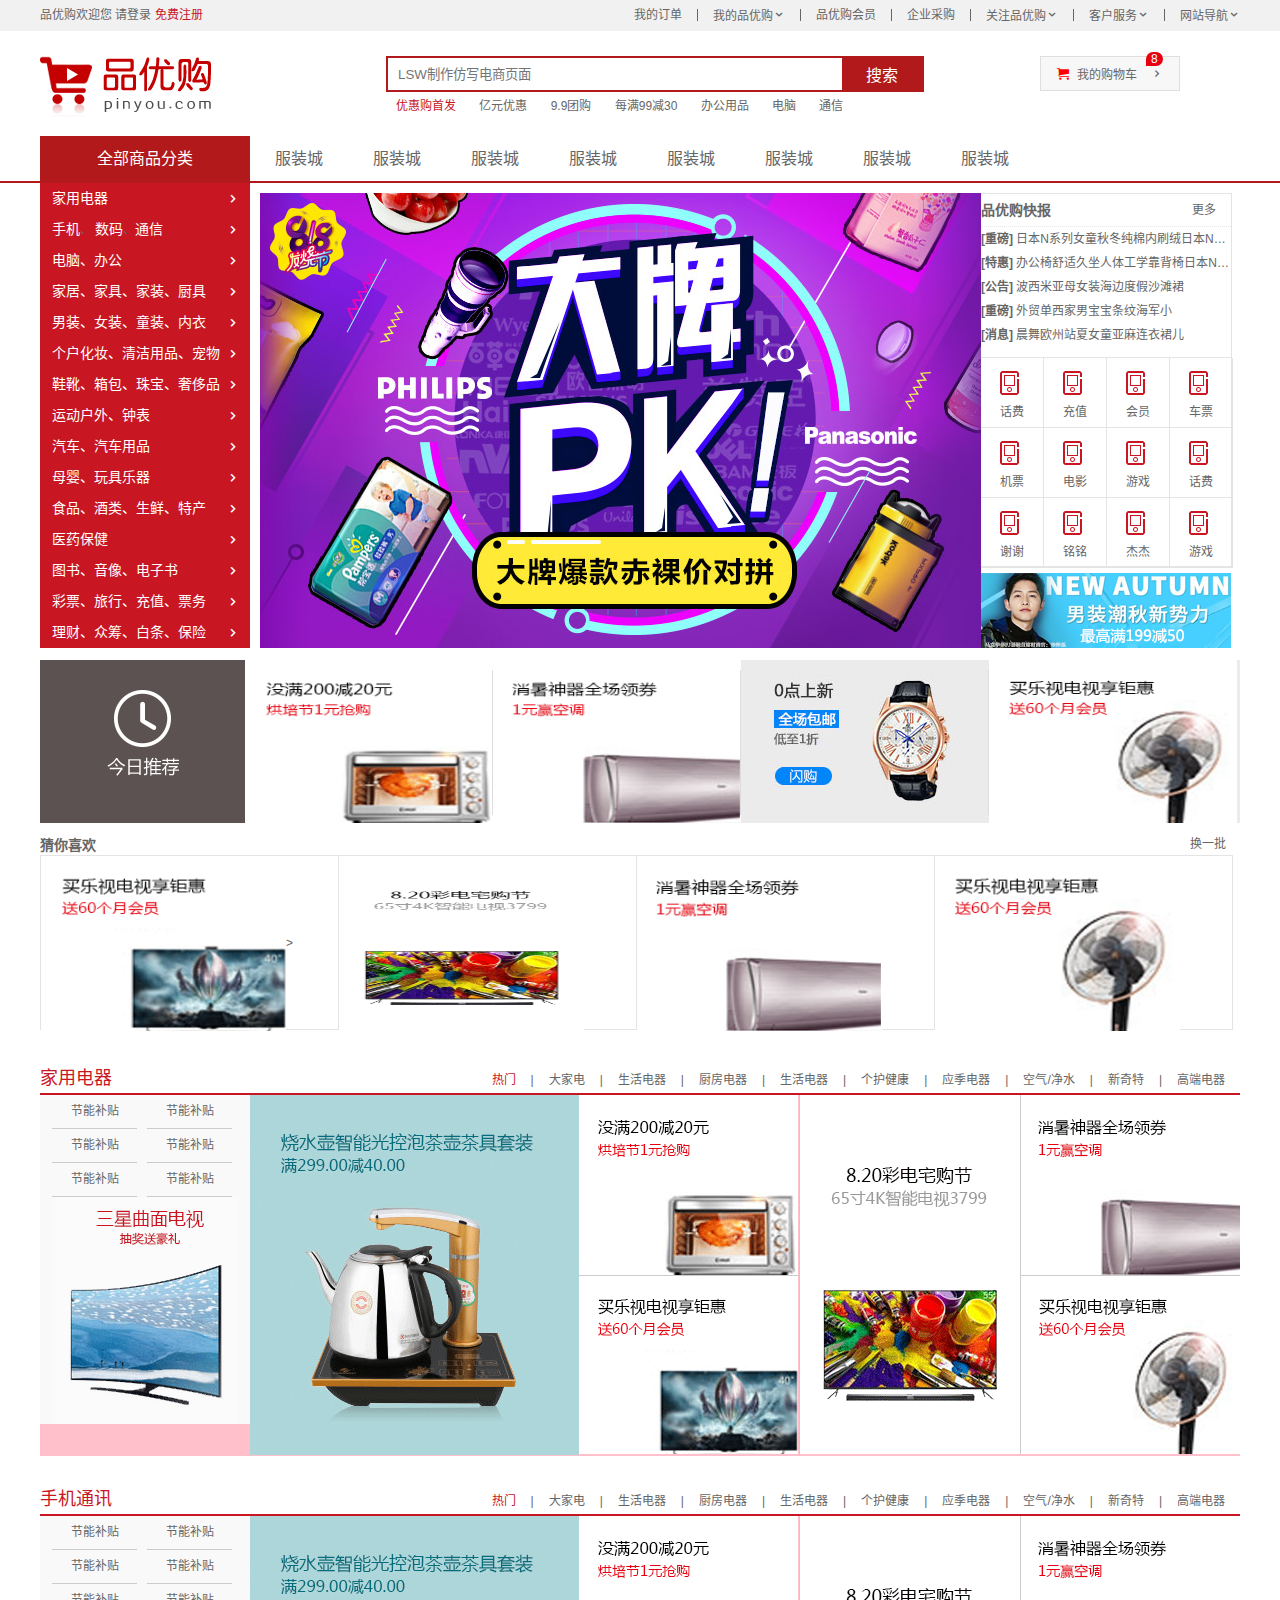
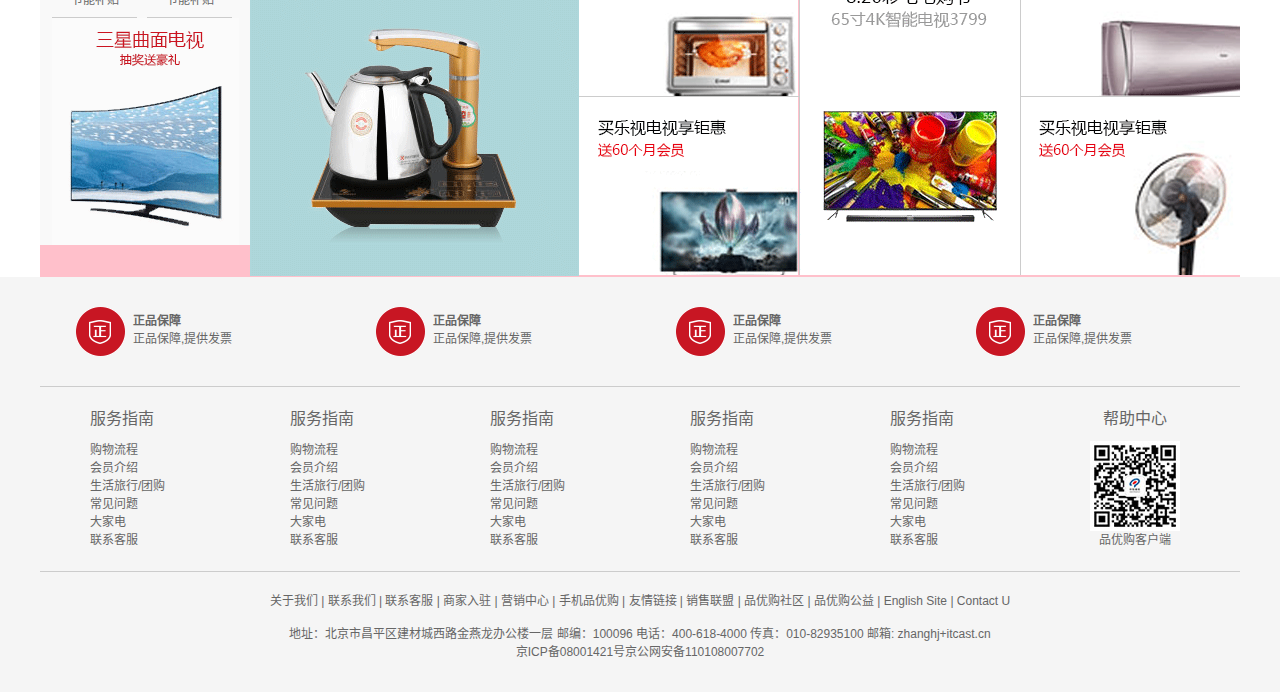
<file: index.html>
<!DOCTYPE html>
<html lang="zh-CN">

<head>
    <meta charset="UTF-8">
    <meta name="viewport" content="width=device-width, initial-scale=1.0">
    <title>品优购商城-正品低价、品质保障、配送及时、轻松购物！</title>
    <!-- 网站说明 -->
    <meta name="description"
        content="品优购-专业的综合网上购物商城,销售家电、数码通讯、电脑、家居百货、服装服饰、母婴、图书、食品等数万个品牌优质商品.便捷、诚信的服务，为您提供愉悦的网上购物体验!" />
    <!-- 搜索关键字   -->
    <meta name="Keywords" content="网上购物,网上商城,手机,笔记本,电脑,MP3,CD,VCD,DV,相机,数码,配件,手表,存储卡,品优购" />
    <link rel="stylesheet" href="css/common.css">
    <link rel="stylesheet" href="css/base.css">
    <link rel="shortcut icon" href="favicon.ico" type="image/x-icon">
    <link rel="stylesheet" href="css/index.css">
</head>

<body>
    <!-- 快捷导航栏 头部-->
    <section class="shortcut">
        <div class="w">
            <!-- 左侧快捷导航栏 -->
            <div class="fl">
                <ul>
                    <li>品优购欢迎您&nbsp;</li>
                    <li><a href="register.html">请登录</a>&nbsp;<a class="style_red" href="register.html">免费注册</a></li>
                </ul>
            </div>
            <!-- 右侧快捷导航栏 -->
            <div class="fr">
                <ul>
                    <li>我的订单</li>
                    <li></li>
                    <li class="arrow_icon"><a href="list.html">我的品优购</a></li>
                    <li></li>
                    <li>品优购会员</li>
                    <li></li>
                    <li>企业采购</li>
                    <li></li>
                    <li class="arrow_icon">关注品优购</li>
                    <li></li>
                    <li class="arrow_icon">客户服务</li>
                    <li></li>
                    <li class="arrow_icon">网站导航</li>
                </ul>
            </div>
        </div>
    </section>
    <!-- 快捷导航栏中间 -->
    <header class="header w">
        <!-- 网页logo -->
        <div class="logo">
            <h1>
                <a href="index.html" title="品优购商城">品优购商城 </a>
            </h1>
        </div>
        <div class="search">
            <input type="search" name="" id="" placeholder="LSW制作仿写电商页面">
            <button>搜索</button>
        </div>
        <!-- hotwords制作 -->
        <div class="hotwords">
            <a href="list.html" class="style_red">优惠购首发</a>
            <a href="list.html">亿元优惠</a>
            <a href="list.html">9.9团购</a>
            <a href="list.html">每满99减30</a>
            <a href="list.html">办公用品</a>
            <a href="list.html">电脑</a>
            <a href="list.html">通信</a>
        </div>
        <!-- 购物车模块 -->
        <div class="shopcar">
            我的购物车<i class="count">8
            </i>
        </div>
    </header>
    <!-- nav模块 -->
    <nav class="nav">
        <div class="w">
            <div class="dropdown">
                <div class="dt">全部商品分类</div>
                <div class="dd">
                    <ul>
                        <li><a href="list.html">家用电器</a></li>
                        <li><a href="list.html">手机</a>、 <a href="list.html">数码</a>、<a href="list.html">通信</a> </li>
                        <li><a href="list.html">电脑、办公</a> </li>
                        <li><a href="list.html">家居、家具、家装、厨具</a> </li>
                        <li><a href="list.html">男装、女装、童装、内衣</a> </li>
                        <li><a href="list.html">个户化妆、清洁用品、宠物</a> </li>
                        <li><a href="list.html">鞋靴、箱包、珠宝、奢侈品</a> </li>
                        <li><a href="list.html">运动户外、钟表</a> </li>
                        <li><a href="list.html">汽车、汽车用品</a> </li>
                        <li><a href="list.html">母婴、玩具乐器</a> </li>
                        <li><a href="list.html">食品、酒类、生鲜、特产</a> </li>
                        <li><a href="list.html">医药保健</a> </li>
                        <li><a href="list.html">图书、音像、电子书</a> </li>
                        <li><a href="list.html">彩票、旅行、充值、票务</a> </li>
                        <li><a href="list.html">理财、众筹、白条、保险</a> </li>
                    </ul>
                </div>
            </div>
            <div class="navitems">
                <ul>
                    <li><a href="list.html">服装城</a></li>
                    <li><a href="list.html">服装城</a></li>
                    <li><a href="list.html">服装城</a></li>
                    <li><a href="list.htmllist.html">服装城</a></li>
                    <li><a href="list.html">服装城</a></li>
                    <li><a href="list.html">服装城</a></li>
                    <li><a href="list.html">服装城</a></li>
                    <li><a href="list.html">服装城</a></li>
                </ul>

            </div>
        </div>
    </nav>
    <!-- 首页专有的模块 main -->
    <div class="w">
        <div class="main">
            <div class="focus">
                <ul>
                    <li>
                        <img src="upload/focus1.png" alt="">
                    </li>
                </ul>
            </div>
            <div class="newsflash">
                <div class="news">
                    <div class="news_hd">
                        <h5>品优购快报</h5>
                        <a href="list.html" class="more">更多</a>
                    </div>
                    <div class="news_bd">
                        <ul>
                            <li><a href="list.html"><strong>[重磅]</strong> 日本N系列女童秋冬纯棉内刷绒日本N系列女童秋冬纯棉内刷</a>
                            </li>
                            <li><a href="list.html"><strong>[特惠]</strong> 办公椅舒适久坐人体工学靠背椅日本N系列女童秋冬纯棉内刷</a>
                            </li>
                            <li><a href="list.html"><strong>[公告]</strong> 波西米亚母女装海边度假沙滩裙</a></li>
                            <li><a href="list.html"><strong>[重磅]</strong> 外贸单西家男宝宝条纹海军小</a></li>
                            <li><a href="list.html"><strong>[消息]</strong> 晨舞欧州站夏女童亚麻连衣裙儿</a></li>
                        </ul>
                    </div>
                </div>
                <div class="lifeservice">
                    <ul>
                        <li>
                            <i></i>
                            <p>话费</p>
                        </li>
                        <li>
                            <i></i>
                            <p>充值</p>
                        </li>
                        <li>
                            <i></i>
                            <p>会员</p>
                        </li>
                        <li>
                            <i></i>
                            <p>车票</p>
                        </li>
                        <li>
                            <i></i>
                            <p>机票</p>
                        </li>
                        <li>
                            <i></i>
                            <p>电影</p>
                        </li>
                        <li>
                            <i></i>
                            <p>游戏</p>
                        </li>
                        <li>
                            <i></i>
                            <p>话费</p>
                        </li>
                        <li>
                            <i></i>
                            <p>谢谢</p>
                        </li>
                        <li>
                            <i></i>
                            <p>铭铭</p>
                        </li>
                        <li>
                            <i></i>
                            <p>杰杰</p>
                        </li>
                        <li>
                            <i></i>
                            <p>游戏</p>
                        </li>
                    </ul>
                </div>
                <div class="bargain">
                    <img src="upload/bargain.png" alt="">
                </div>
            </div>
        </div>
    </div>
    <!-- 中间的推荐模块 -->
    <div class="w recom">
        <div class="recom_hd">
            <a href="list.html"><img src="images/recom.png" alt=""></a>
        </div>
        <div class="recom_bd">
            <ul>
                <li><img src="upload/floor-1-2.png" alt=""></li>
                <li><img src="upload/floor-1-5.png" alt=""></li>
                <li><img src="upload/recom_03.jpg" alt=""></li>
                <li><img src="upload/floor-1-6.png" alt=""></li>
            </ul>
        </div>
    </div>
    <!-- 猜你喜欢模块 -->
    <div class="w">
        <div class="guess">

            <div class="txt">
                <div class="txt1">
                    <h3>猜你喜欢</h3>
                </div>
                <div class="txt2">
                    换一批
                </div>
            </div>
            <div class="product">
                <ul>
                    <li><a href="list.html"><img src="upload/floor-1-3.png" alt=""></a>></li>
                    <li><a href="list.html"><img src="upload/floor-1-4.png" alt=""></a></li>
                    <li><img src="upload/floor-1-5.png" alt=""></li>
                    <li><img src="upload/floor-1-6.png" alt=""></li>

                </ul>
            </div>
        </div>
    </div>
    <!-- 楼层区域制作 -->
    <div class="floor">
        <!-- 家用电器楼层 -->
        <div class="w jiadian">
            <div class="box_hd">
                <h3>家用电器</h3>
                <div class="tab_list">
                    <ul>
                        <li> <a href="list.html" class="style_red">热门</a>|</li>
                        <li><a href="list.html">大家电</a>|</li>
                        <li><a href="list.html">生活电器</a>|</li>
                        <li><a href="list.html">厨房电器</a>|</li>
                        <li><a href="list.html">生活电器</a>|</li>
                        <li><a href="list.html">个护健康</a>|</li>
                        <li><a href="list.html">应季电器</a>|</li>
                        <li><a href="list.html">空气/净水</a>|</li>
                        <li><a href="list.html">新奇特</a>|</li>
                        <li><a href="list.html"> 高端电器</a></li>
                    </ul>
                </div>
            </div>
            <div class="box_bd">
                <div class="tab_content">
                    <div class="tab_list_item">
                        <div class="col_210">
                            <ul>
                                <li><a href="list.html">节能补贴</a></li>
                                <li><a href="list.html">节能补贴</a></li>
                                <li><a href="list.html">节能补贴</a></li>
                                <li><a href="list.html">节能补贴</a></li>
                                <li><a href="list.html">节能补贴</a></li>
                                <li><a href="list.html">节能补贴</a></li>
                            </ul>
                            <a href="list.html">
                                <img src="upload/floor-1-1.png" alt="">
                            </a>
                        </div>
                        <div class="col_329">
                            <a href="list.html">
                                <img src="upload/floor-1-b01.png" alt="">
                            </a>
                        </div>
                        <div class="col_221">
                            <a href="list.html" class="bb"> <img src="upload/floor-1-2.png" alt=""></a>
                            <a href="list.html"> <img src="upload/floor-1-3.png" alt=""></a>
                        </div>
                        <div class="col_221">
                            <a href="list.html"> <img src="upload/floor-1-4.png" alt=""></a>

                        </div>
                        <div class="col_219">
                            <a href="list.html" class="bb"> <img src="upload/floor-1-5.png" alt=""></a>
                            <a href="list.html"> <img src="upload/floor-1-6.png" alt=""></a>
                        </div>
                    </div>
                </div>
            </div>
        </div>
        <!-- 2楼手机楼层 -->
        <div class="w shouji">
            <div class="box_hd">
                <h3>手机通讯</h3>
                <div class="tab_list">
                    <ul>
                        <li> <a href="list.html" class="style_red">热门</a>|</li>
                        <li><a href="list.html">大家电</a>|</li>
                        <li><a href="list.html">生活电器</a>|</li>
                        <li><a href="list.html">厨房电器</a>|</li>
                        <li><a href="list.html">生活电器</a>|</li>
                        <li><a href="list.html">个护健康</a>|</li>
                        <li><a href="list.html">应季电器</a>|</li>
                        <li><a href="list.html">空气/净水</a>|</li>
                        <li><a href="list.html">新奇特</a>|</li>
                        <li><a href="list.html"> 高端电器</a></li>
                    </ul>
                </div>
            </div>
            <div class="box_bd">
                <div class="tab_content">
                    <div class="tab_list_item">
                        <div class="col_210">
                            <ul>
                                <li><a href="list.html">节能补贴</a></li>
                                <li><a href="list.html">节能补贴</a></li>
                                <li><a href="list.html">节能补贴</a></li>
                                <li><a href="list.html">节能补贴</a></li>
                                <li><a href="list.html">节能补贴</a></li>
                                <li><a href="list.html">节能补贴</a></li>
                            </ul>
                            <a href="list.html">
                                <img src="upload/floor-1-1.png" alt="">
                            </a>
                        </div>
                        <div class="col_329">
                            <a href="list.html">
                                <img src="upload/floor-1-b01.png" alt="">
                            </a>
                        </div>
                        <div class="col_221">
                            <a href="list.html" class="bb"> <img src="upload/floor-1-2.png" alt=""></a>
                            <a href="list.html"> <img src="upload/floor-1-3.png" alt=""></a>
                        </div>
                        <div class="col_221">
                            <a href="list.html"> <img src="upload/floor-1-4.png" alt=""></a>

                        </div>
                        <div class="col_219">
                            <a href="list.html" class="bb"> <img src="upload/floor-1-5.png" alt=""></a>
                            <a href="list.html"> <img src="upload/floor-1-6.png" alt=""></a>
                        </div>
                    </div>
                </div>
            </div>
        </div>
    </div>
    <!-- 底部模块 -->
    <footer class="footer">
        <div class="w">
            <div class="mod_service">
                <ul>
                    <li>
                        <h5></h5>
                        <div class="service_txt">
                            <h4>正品保障</h4>
                            <p>正品保障,提供发票</p>
                        </div>
                    </li>
                    <li>
                        <h5></h5>
                        <div class="service_txt">
                            <h4>正品保障</h4>
                            <p>正品保障,提供发票</p>
                        </div>
                    </li>
                    <li>
                        <h5></h5>
                        <div class="service_txt">
                            <h4>正品保障</h4>
                            <p>正品保障,提供发票</p>
                        </div>
                    </li>
                    <li>
                        <h5></h5>
                        <div class="service_txt">
                            <h4>正品保障</h4>
                            <p>正品保障,提供发票</p>
                        </div>
                    </li>
                </ul>

            </div>
            <div class="mod_help">
                <dl>
                    <dt>服务指南</dt>
                    <dd><a href="list.html">购物流程</a></dd>
                    <dd><a href="list.html">会员介绍</a></dd>
                    <dd><a href="list.html">生活旅行/团购</a></dd>
                    <dd><a href="list.html">常见问题</a></dd>
                    <dd><a href="list.html">大家电</a></dd>
                    <dd><a href="list.html">联系客服</a></dd>
                </dl>
                <dl>
                    <dt>服务指南</dt>
                    <dd><a href="list.html">购物流程</a></dd>
                    <dd><a href="list.html">会员介绍</a></dd>
                    <dd><a href="list.html">生活旅行/团购</a></dd>
                    <dd><a href="list.html">常见问题</a></dd>
                    <dd><a href="list.html">大家电</a></dd>
                    <dd><a href="list.html">联系客服</a></dd>
                </dl>
                <dl>
                    <dt>服务指南</dt>
                    <dd><a href="list.html">购物流程</a></dd>
                    <dd><a href="list.html">会员介绍</a></dd>
                    <dd><a href="list.html">生活旅行/团购</a></dd>
                    <dd><a href="list.html">常见问题</a></dd>
                    <dd><a href="list.html">大家电</a></dd>
                    <dd><a href="list.html">联系客服</a></dd>
                </dl>
                <dl>
                    <dt>服务指南</dt>
                    <dd><a href="list.html">购物流程</a></dd>
                    <dd><a href="list.html">会员介绍</a></dd>
                    <dd><a href="list.html">生活旅行/团购</a></dd>
                    <dd><a href="list.html">常见问题</a></dd>
                    <dd><a href="list.html">大家电</a></dd>
                    <dd><a href="list.html">联系客服</a></dd>
                </dl>
                <dl>
                    <dt>服务指南</dt>
                    <dd><a href="list.html">购物流程</a></dd>
                    <dd><a href="list.html">会员介绍</a></dd>
                    <dd><a href="list.html">生活旅行/团购</a></dd>
                    <dd><a href="list.html">常见问题</a></dd>
                    <dd><a href="list.html">大家电</a></dd>
                    <dd><a href="list.html">联系客服</a></dd>
                </dl>
                <dl>
                    <dt>帮助中心</dt>
                    <dd>
                        <img src="images/wx_cz.jpg" alt="">
                        品优购客户端
                    </dd>
                </dl>
            </div>
            <div class="mod_copyright">
                <div class="links">
                    <a href="list.html">关于我们</a> | <a href="list.html">联系我们</a> | 联系客服 | 商家入驻 | 营销中心 | 手机品优购 | 友情链接 |
                    销售联盟 | 品优购社区 |
                    品优购公益 | English Site | Contact U
                </div>
                <div class="copyright">
                    地址：北京市昌平区建材城西路金燕龙办公楼一层 邮编：100096 电话：400-618-4000 传真：010-82935100 邮箱: zhanghj+itcast.cn <br>
                    京ICP备08001421号京公网安备110108007702
                </div>
            </div>
        </div>
    </footer>




</body>

</html>
</file>
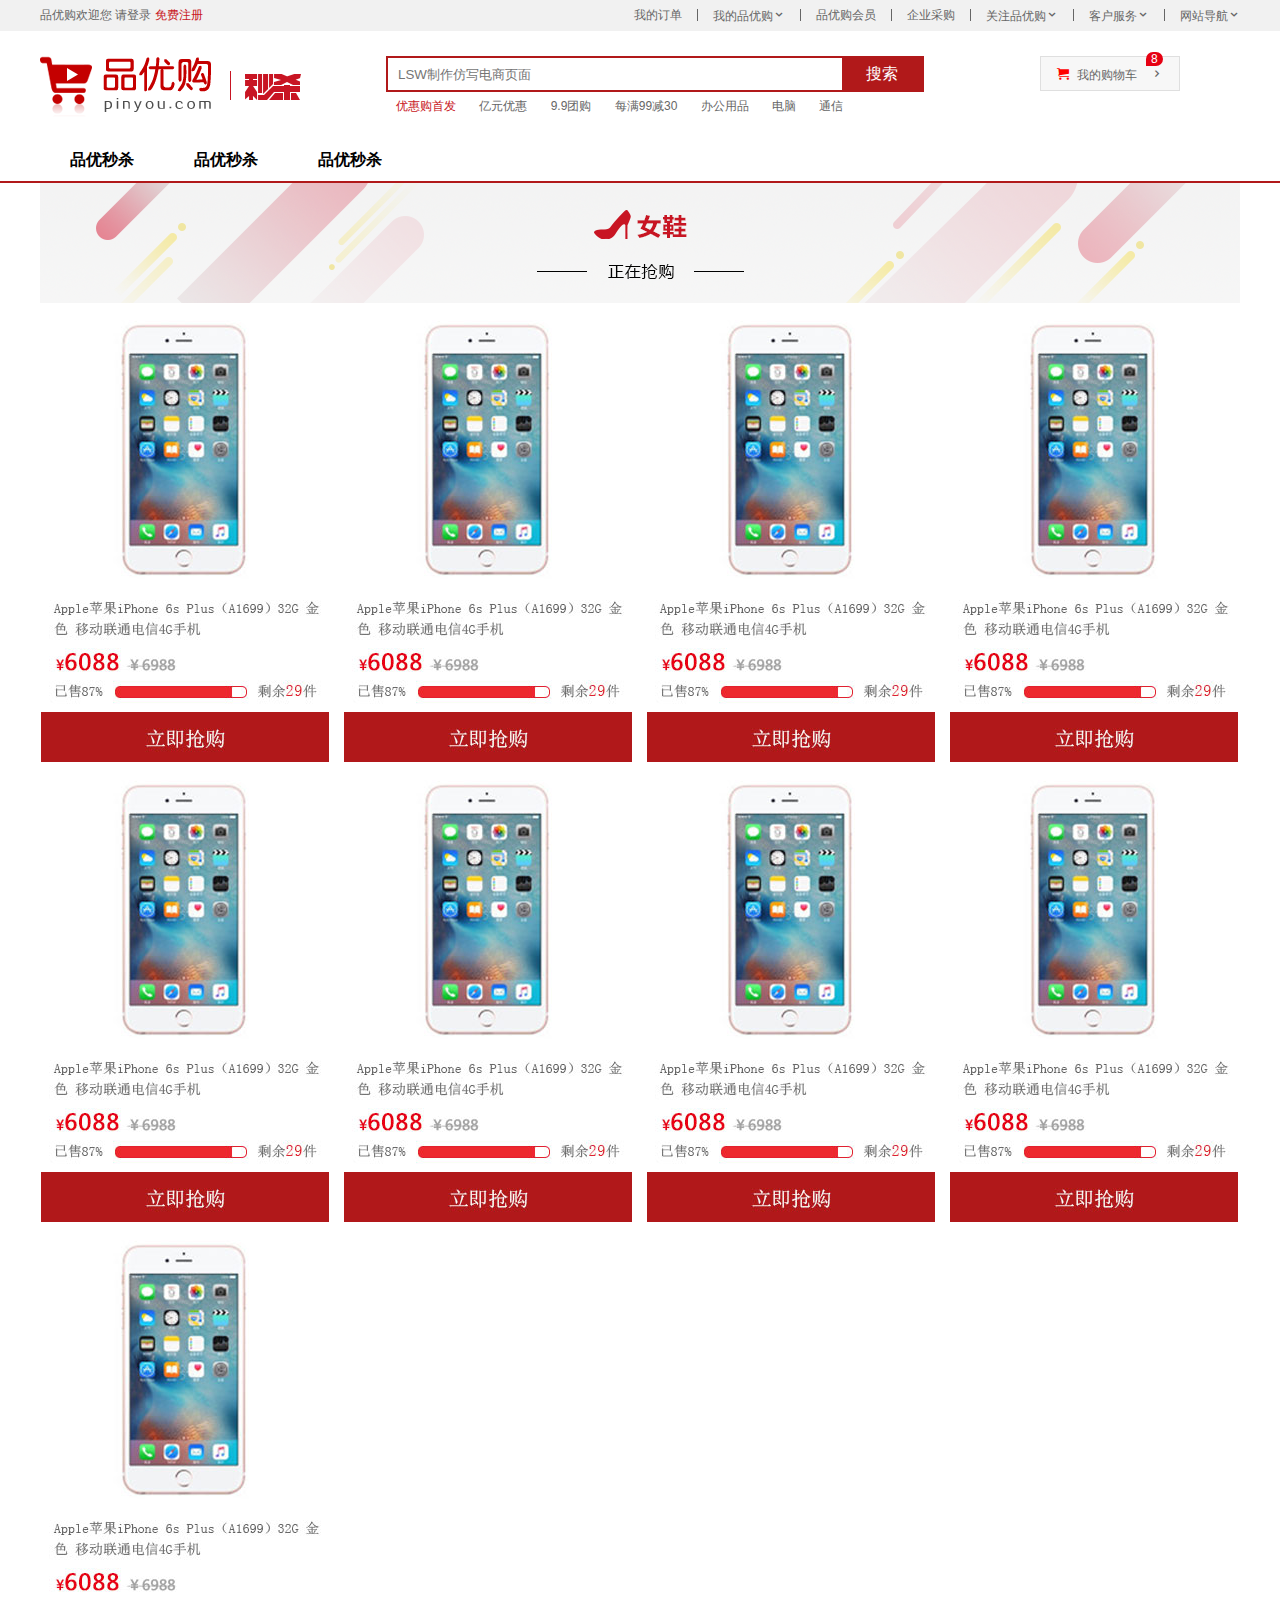
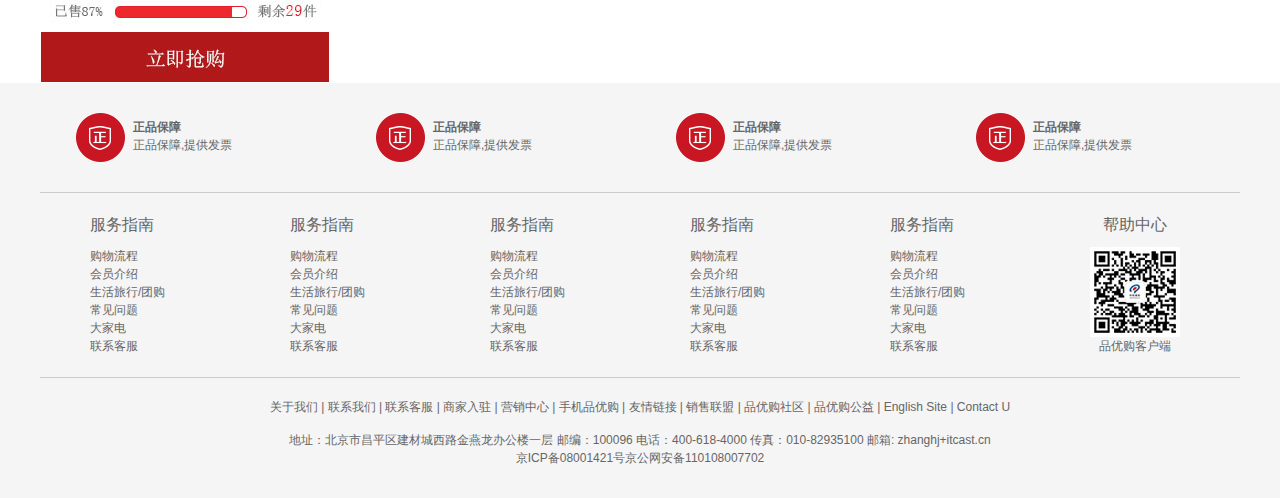
<file: list.html>
<!DOCTYPE html>
<html lang="en">

<head>
    <meta charset="UTF-8">
    <meta name="viewport" content="width=device-width, initial-scale=1.0">
    <title>列表页</title>
    <!-- 网站说明 -->
    <meta name="description"
        content="列表页-专业的综合网上购物商城,销售家电、数码通讯、电脑、家居百货、服装服饰、母婴、图书、食品等数万个品牌优质商品.便捷、诚信的服务，为您提供愉悦的网上购物体验!" />
    <!-- 搜索关键字   -->
    <meta name="Keywords" content="网上购物,网上商城,手机,笔记本,电脑,MP3,CD,VCD,DV,相机,数码,配件,手表,存储卡,品优购" />
    <link rel="stylesheet" href="css/common.css">
    <link rel="shortcut icon" href="favicon.ico" type="image/x-icon">
    <link rel="stylesheet" href="css/base.css">
    <link rel="stylesheet" href="css/list.css">
</head>

<body>
    <!-- 快捷导航栏 头部-->
    <section class="shortcut">
        <div class="w">
            <!-- 左侧快捷导航栏 -->
            <div class="fl">
                <ul>
                    <li>品优购欢迎您&nbsp;</li>
                    <li><a href="#">请登录</a>&nbsp;<a class="style_red" href="#">免费注册</a></li>
                </ul>
            </div>
            <!-- 右侧快捷导航栏 -->
            <div class="fr">
                <ul>
                    <a href="https://www.baidu.com/">
                        <li>我的订单</li>
                    </a>
                    <li></li>
                    <li class="arrow_icon"><a href="https://www.baidu.com/">我的品优购</a></li>
                    <li></li>
                    <li>品优购会员</li>
                    <li></li>
                    <li>企业采购</li>
                    <li></li>
                    <li class="arrow_icon">关注品优购</li>
                    <li></li>
                    <li class="arrow_icon">客户服务</li>
                    <li></li>
                    <li class="arrow_icon">网站导航</li>
                </ul>
            </div>
        </div>
    </section>
    <!-- 快捷导航栏中间 -->
    <header class="header w">
        <!-- 网页logo -->
        <div class="logo">
            <h1>
                <a href="index.html" title="品优购商城">品优购商城 </a>
            </h1>
        </div>
        <div class="sk">
            <img src="images/sk.png" alt="">
        </div>
        <div class="search">
            <input type="search" name="" id="" placeholder="LSW制作仿写电商页面">
            <button>搜索</button>
        </div>
        <!-- hotwords制作 -->
        <div class="hotwords">
            <a href="#" class="style_red">优惠购首发</a>
            <a href="#">亿元优惠</a>
            <a href="#">9.9团购</a>
            <a href="#">每满99减30</a>
            <a href="#">办公用品</a>
            <a href="#">电脑</a>
            <a href="#">通信</a>
        </div>
        <!-- 购物车模块 -->
        <div class="shopcar">
            我的购物车<i class="count">8
            </i>
        </div>
    </header>
    <!-- nav模块 -->
    <nav class="nav">
        <div class="w">
            <div class="sk_list">
                <ul>
                    <li><a href="#">品优秒杀</a></li>
                    <li><a href="#">品优秒杀</a></li>
                    <li><a href="#">品优秒杀</a></li>
                </ul>
            </div>
            <div class="sk_con">
            </div>
    </nav>
    <!-- 列表页主体 -->
    <div class="w sk_container">
        <div class="sk_hd">
            <img src="upload/bg_03.png" alt="">
        </div>
        <div class="sk_bd">

            <ul>
                <li>
                    <img src="upload/list.jpg" alt="">
                </li>
                <li>
                    <img src="upload/list.jpg" alt="">
                </li>
                <li>
                    <img src="upload/list.jpg" alt="">
                </li>
                <li>
                    <img src="upload/list.jpg" alt="">
                </li>
                <li>
                    <img src="upload/list.jpg" alt="">
                </li>
                <li>
                    <img src="upload/list.jpg" alt="">
                </li>
                <li>
                    <img src="upload/list.jpg" alt="">
                </li>
                <li>
                    <img src="upload/list.jpg" alt="">
                </li>
                <li>
                    <img src="upload/list.jpg" alt="">
                </li>
            </ul>
        </div>
    </div>
    <footer class="footer">
        <div class="w">
            <div class="mod_service">
                <ul>
                    <li>
                        <h5></h5>
                        <div class="service_txt">
                            <h4>正品保障</h4>
                            <p>正品保障,提供发票</p>
                        </div>
                    </li>
                    <li>
                        <h5></h5>
                        <div class="service_txt">
                            <h4>正品保障</h4>
                            <p>正品保障,提供发票</p>
                        </div>
                    </li>
                    <li>
                        <h5></h5>
                        <div class="service_txt">
                            <h4>正品保障</h4>
                            <p>正品保障,提供发票</p>
                        </div>
                    </li>
                    <li>
                        <h5></h5>
                        <div class="service_txt">
                            <h4>正品保障</h4>
                            <p>正品保障,提供发票</p>
                        </div>
                    </li>
                </ul>

            </div>
            <div class="mod_help">
                <dl>
                    <dt>服务指南</dt>
                    <dd><a href="#">购物流程</a></dd>
                    <dd><a href="#">会员介绍</a></dd>
                    <dd><a href="#">生活旅行/团购</a></dd>
                    <dd><a href="#">常见问题</a></dd>
                    <dd><a href="#">大家电</a></dd>
                    <dd><a href="#">联系客服</a></dd>
                </dl>
                <dl>
                    <dt>服务指南</dt>
                    <dd><a href="#">购物流程</a></dd>
                    <dd><a href="#">会员介绍</a></dd>
                    <dd><a href="#">生活旅行/团购</a></dd>
                    <dd><a href="#">常见问题</a></dd>
                    <dd><a href="#">大家电</a></dd>
                    <dd><a href="#">联系客服</a></dd>
                </dl>
                <dl>
                    <dt>服务指南</dt>
                    <dd><a href="#">购物流程</a></dd>
                    <dd><a href="#">会员介绍</a></dd>
                    <dd><a href="#">生活旅行/团购</a></dd>
                    <dd><a href="#">常见问题</a></dd>
                    <dd><a href="#">大家电</a></dd>
                    <dd><a href="#">联系客服</a></dd>
                </dl>
                <dl>
                    <dt>服务指南</dt>
                    <dd><a href="#">购物流程</a></dd>
                    <dd><a href="#">会员介绍</a></dd>
                    <dd><a href="#">生活旅行/团购</a></dd>
                    <dd><a href="#">常见问题</a></dd>
                    <dd><a href="#">大家电</a></dd>
                    <dd><a href="#">联系客服</a></dd>
                </dl>
                <dl>
                    <dt>服务指南</dt>
                    <dd><a href="#">购物流程</a></dd>
                    <dd><a href="#">会员介绍</a></dd>
                    <dd><a href="#">生活旅行/团购</a></dd>
                    <dd><a href="#">常见问题</a></dd>
                    <dd><a href="#">大家电</a></dd>
                    <dd><a href="#">联系客服</a></dd>
                </dl>
                <dl>
                    <dt>帮助中心</dt>
                    <dd>
                        <img src="images/wx_cz.jpg" alt="">
                        品优购客户端
                    </dd>
                </dl>
            </div>
            <div class="mod_copyright">
                <div class="links">
                    <a href="#">关于我们</a> | <a href="#">联系我们</a> | 联系客服 | 商家入驻 | 营销中心 | 手机品优购 | 友情链接 | 销售联盟 | 品优购社区 |
                    品优购公益 | English Site | Contact U
                </div>
                <div class="copyright">
                    地址：北京市昌平区建材城西路金燕龙办公楼一层 邮编：100096 电话：400-618-4000 传真：010-82935100 邮箱: zhanghj+itcast.cn <br>
                    京ICP备08001421号京公网安备110108007702
                </div>
            </div>
        </div>
    </footer>

</body>

</html>
</file>
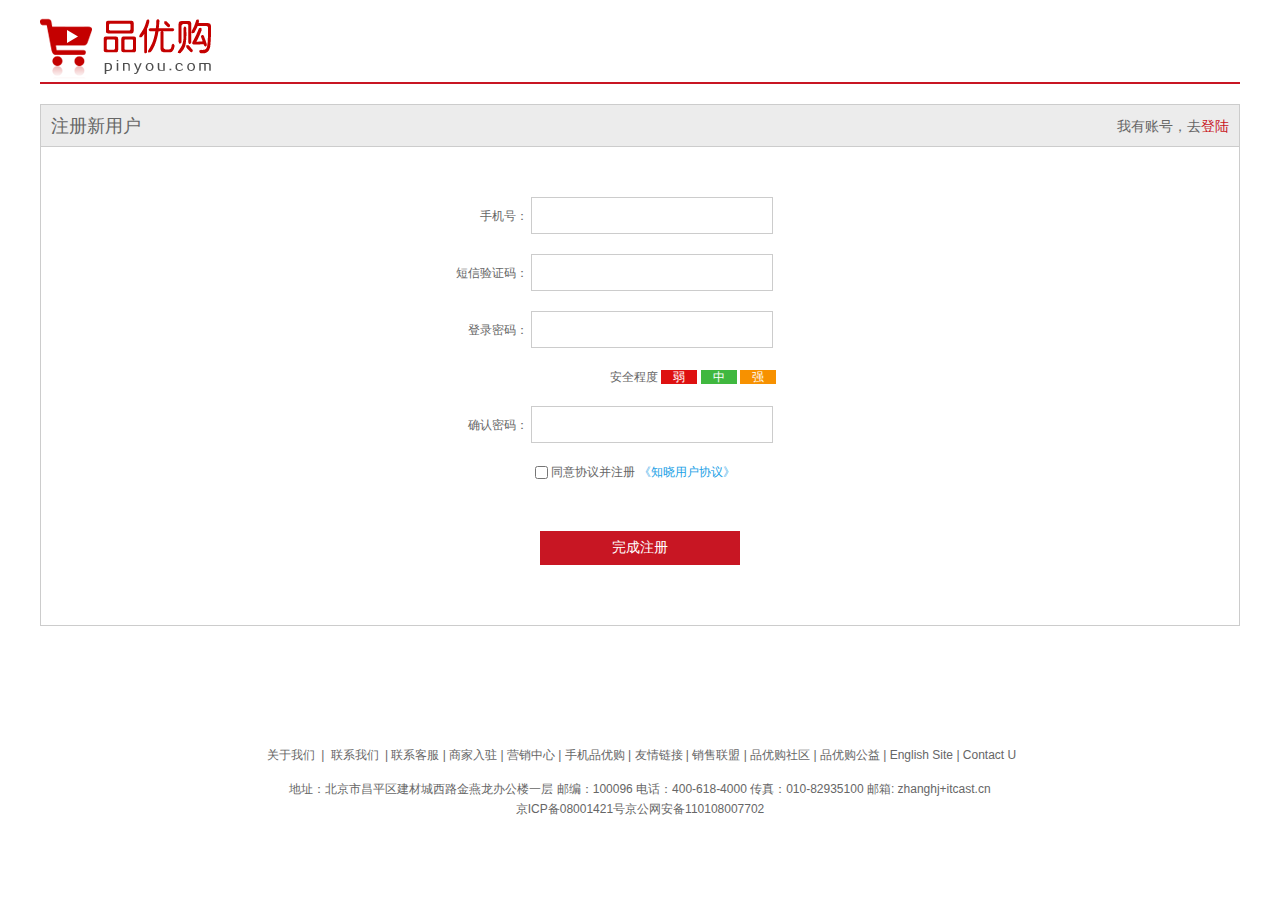
<file: register.html>
<!DOCTYPE html>
<html lang="en">

<head>
    <meta charset="UTF-8">
    <meta name="viewport" content="width=device-width, initial-scale=1.0">
    <title>注册页面</title>
    <!-- 引入favicon图标 -->
    <link rel="shortcut icon" href="favicon.ico" />
    <!-- 引入我们初始化的css -->
    <link rel="stylesheet" href="css/base.css">
    <!-- 引入我们自己的注册页面的css -->
    <link rel="stylesheet" href="css/register.css">
</head>
<div class="w">
    <!-- 头部内容 -->
    <header class="header">
        <div class="logo">
            <a href="index.html"> <img src="images/logo.png" alt=""></a>
        </div>
    </header>
    <!-- 主体内容 -->
    <section class="section">
        <h3>注册新用户
            <div class="login">我有账号，去<a href="register.html">登陆</a>
            </div>
        </h3>
        <div class="reg_form">
            <form action="#">
                <ul>
                    <li><label for="phone">手机号：</label> <input type="text" id="phone" class="inp">
                    </li>
                    <li><label for="massage">短信验证码：</label> <input type="text" id="massage" class="inp">

                    <li><label for="password">登录密码：</label> <input type="password" id="password" class="inp">

                    <li class="safe">安全程度 <em class="ruo">弱</em> <em class="zhong">中</em> <em class="qiang">强</em> </li>
                    <li><label for="confirm">确认密码：</label> <input type="password" id="confirm" class="inp">

                    <li class="agree"><input type="checkbox" name="" id="">
                        同意协议并注册 <a href="#">《知晓用户协议》</a>

                    </li>
                    <li>
                        <input type="submit" value="完成注册" class="btn">
                    </li>
                </ul>
            </form>
        </div>
</div>


</section>
<!-- 末端内容 -->
<footer class="footer">
    <div class="mod_copyright">
        <div class="links">
            <a href="#">关于我们</a> | <a href="#">联系我们</a> | 联系客服 | 商家入驻 | 营销中心 | 手机品优购 | 友情链接 | 销售联盟 | 品优购社区 |
            品优购公益 | English Site | Contact U
        </div>
        <div class="copyright">
            地址：北京市昌平区建材城西路金燕龙办公楼一层 邮编：100096 电话：400-618-4000 传真：010-82935100 邮箱: zhanghj+itcast.cn <br>
            京ICP备08001421号京公网安备110108007702
        </div>
    </div>
</footer>





<body>

</body>

</html>
</file>
<file: css/common.css>
/* 声明字体图标，注意修改路径 */
@font-face {
    font-family: 'icomoon';
    src: url('../fonts/icomoon.eot?tomleg');
    src: url('../fonts/icomoon.eot?tomleg#iefix') format('embedded-opentype'),
        url('../fonts/icomoon.ttf?tomleg') format('truetype'),
        url('../fonts/icomoon.woff?tomleg') format('woff'),
        url('../fonts/icomoon.svg?tomleg#icomoon') format('svg');
    font-weight: normal;
    font-style: normal;
    font-display: block;
}

/* 版心 */
.w {
    width: 1200px;
    margin: 0 auto;
}

/* 快捷导航栏 */
.shortcut {
    height: 31px;
    line-height: 31px;
    background-color: #f1f1f1;
}

/* 公共颜色红色 */
.style_red {
    color: #c81623;
}

/* 导航栏左模块 */
.fl {
    float: left;
}

/* 导航栏右模块 */
.fr {
    float: right;
}

.shortcut ul li {
    float: left;
}

/* even选择所有偶数项 */
.shortcut .fr ul li:nth-child(even) {
    width: 1px;
    height: 12px;
    background-color: #666666;
    margin: 9px 15px 0px;
}


.arrow_icon::after {
    content: '\e91e';
    font-family: 'icomoon';
}

/* 中间导航栏 */
.header {
    position: relative;
    height: 105px;
}

/* 网站logo */
.logo {
    position: absolute;
    top: 25px;
    width: 171px;
    height: 61px;

}

/* loge链接，设置为块元素才能设置宽高 */
.logo a {
    display: block;
    width: 171px;
    height: 61px;
    background: url(../images/logo.png) no-repeat;
    font-size: 0;
}

/* 搜索框 */
.search {
    position: absolute;
    left: 346px;
    top: 25px;
    width: 538px;
    height: 36px;
    border: 2px solid #b1191a;
}

.search input {
    float: left;
    width: 454px;
    height: 32px;
    padding-left: 10px;
}

.search button {
    float: left;
    width: 80px;
    height: 32px;
    background-color: #b1191a;
    font-size: 16px;
    color: #fff;

}

.hotwords {
    position: absolute;
    top: 66px;
    left: 346px;
}

.hotwords a {
    margin: 0 10px;
}

/* 购物车 */
.shopcar {
    position: absolute;
    top: 25px;
    right: 60px;
    width: 140px;
    height: 35px;
    line-height: 35px;
    text-align: center;
    /* 行高和高一样可以用来上下垂直居中，textalign设置水平居中 */
    border: 1px solid #dfdfdf;
    background-color: #f7f7f7;
}

.shopcar::before {
    content: "\e93a";
    font-family: 'icomoon';
    margin-right: 5px;
    color: red;
}

.shopcar::after {
    content: "\e920";
    font-family: 'icomoon';
    margin-left: 10px;
}

.count {
    position: absolute;
    left: 105px;
    /* 相对于左边定位可以让相对于左边的距离是固定的，内容增加后往右侧加 */
    top: -5px;
    height: 14px;
    line-height: 14px;
    color: #fff;
    background-color: #e60012;
    padding: 0 5px;
    border-radius: 7px 7px 7px 0;
}

.nav {
    height: 47px;
    border-bottom: 2px solid #b1191a;
    /* 这是一个大的块盒子，宽为浏览器的宽，只设置了底边框，其他部分是看不见的 */
}

.nav .dropdown {
    float: left;
    width: 210px;
    height: 45px;
    background-color: #b1191a;
}

.nav .navitems {
    float: left;
}

.dropdown .dt {
    width: 100%;
    height: 100%;
    color: #fff;
    text-align: center;
    line-height: 45px;
    font-size: 16px;
}

.dropdown .dd {
    width: 210px;
    height: 465px;
    background-color: #c81623;
    margin-top: 2px;
}

.dropdown .dd ul li {
    position: relative;
    height: 31px;
    line-height: 31px;
    margin-left: 2px;
    padding-left: 10px;
}

.dropdown .dd ul li:hover {
    background-color: #fff;
}

.dropdown .dd ul li::after {
    content: '\e920';
    position: absolute;
    top: 1px;
    right: 10px;
    color: #fff;
    font-family: 'icomoon';
    font-size: 14px;

}

.dropdown .dd ul li a {
    font-size: 14px;
    color: #fff;
}

/* 鼠标接触后a变颜色 */
.dropdown .dd ul li:hover a {
    color: #c81623;
}

.navitems ul li {
    float: left;
    /* 浮动 水平排列 */
}

.navitems ul li a {
    display: block;
    height: 45px;
    line-height: 45px;
    font-size: 16px;
    padding: 0 25px;
    /* 因为父元素li并没有设置高宽,最重要的是li浮动了，所以盒子大小宽度是看内容宽度，用户点击内容变大了 */
    /* 设要置内边距，这样多余的空白也算一个盒子的内容，如果设置外边距就不算盒子内容了 */
}

.footer {
    height: 415px;
    background-color: #f5f5f5;
    padding-top: 30px;
}

.mod_service {
    height: 80px;
    border-bottom: 1px solid #ccc;
}

.mod_service ul li {
    float: left;
    width: 300px;
    height: 50px;
    padding-left: 35px;

}

.mod_service ul li h5 {
    float: left;
    width: 50px;
    height: 50px;
    background: url(../images/icons.png) no-repeat -252px -3px;
    margin-right: 8px;
}

.service_txt h4 {
    font-size: 12px;
    padding-top: 5px;
}

.service_txt p {
    font-size: 12px;
}

.mod_help {
    height: 185px;
    border-bottom: 1px solid #ccc;
    padding-top: 20px;
    padding-left: 50px;
}

.mod_help dl {
    float: left;
    width: 200px;
}

/* 选择元素最后一个子元素 */
.mod_help dl:last-child {
    width: 90px;
    text-align: center;
}

.mod_help dl dt {
    font-size: 16px;
    margin-bottom: 10px;
}

.mod_copyright {
    text-align: center;
    padding-top: 20px;
}

.links {
    margin-bottom: 15px;
}
</file>
<file: css/base.css>
/* 把我们所有标签的内外边距清零 */
* {
    margin: 0;
    padding: 0;
    /* css3盒子模型 */
    box-sizing: border-box;
}
/* em 和 i 斜体的文字不倾斜 */
em,
i {
    font-style: normal
}
/* 去掉li 的小圆点 */
li {
    list-style: none
}

img {
    /* border 0 照顾低版本浏览器 如果 图片外面包含了链接会有边框的问题 */
    border: 0;
    /* 取消图片底侧有空白缝隙的问题 */
    vertical-align: middle
}

button {
    /* 当我们鼠标经过button 按钮的时候，鼠标变成小手 */
    cursor: pointer
}

a {
    color: #666;
    text-decoration: none
}

a:hover {
    color: #c81623
}

button,
input {
    /* "\5B8B\4F53" 就是宋体的意思 这样浏览器兼容性比较好 */
    font-family: Microsoft YaHei, Heiti SC, tahoma, arial, Hiragino Sans GB, "\5B8B\4F53", sans-serif;
    /* 默认有灰色边框我们需要手动去掉 */
    border: 0; 
    outline: none;
}

body {
    /* CSS3 抗锯齿形 让文字显示的更加清晰 */
    -webkit-font-smoothing: antialiased;
    background-color: #fff;
    font: 12px/1.5 Microsoft YaHei, Heiti SC, tahoma, arial, Hiragino Sans GB, "\5B8B\4F53", sans-serif;
    color: #666
}

.hide,
.none {
    display: none
}
/* 清除浮动 */
.clearfix:after {
    visibility: hidden;
    clear: both;
    display: block;
    content: ".";
    height: 0
}

.clearfix {
    *zoom: 1
}
</file>
<file: css/index.css>
.main {
    width: 972px;
    height: 455px;
    margin-left: 220px;
    margin-top: 10px;
}

.focus {
    float: left;
    width: 721px;
    height: 455px;
    background-color: white;
}

.newflash {
    float: right;
    width: 250px;
    height: 455px;
    background-color: skyblue;
}

.news {
    height: 165px;
    border: 1px solid #e4e4e4;
}

.news_hd {
    height: 33px;
    line-height: 33px;
    border-bottom: 1px dotted #e4e4e4;
    padding: 0 15px;
}

.news_hd h5 {
    float: left;
    font-size: 14px;
}

.news_bd ul li {
    height: 24px;
    line-height: 24px;
    overflow: hidden;
    white-space: nowrap;
    /* 不允许自动换行nowrap */
    text-overflow: ellipsis;
    /* 文字超出省略号显示 */
}

.news_hd .more {
    float: right;
}

.lifeservice {
    height: 209px;
    border: 1px solid #e4e4e4;
    border-top: 0;
}

.lifeservice ul {
    width: 980px;
}

.lifeservice ul li {
    float: left;
    width: 63px;
    height: 70px;
    border-right: 1px solid #e4e4e4;
    border-bottom: 1px solid #e4e4e4;
    text-align: center;
}

.lifeservice ul li i {
    display: inline-block;
    width: 24px;
    height: 28px;
    background-color: pink;
    margin-top: 12px;
    background: url(../images/icons.png) no-repeat -19px -15px;
}

.bargain {
    margin-top: 6px;
}

/* 中间推荐栏模块 */
.recom {
    height: 163px;
    background-color: #ebebeb;
    margin-top: 12px;
}

.recom_hd {
    float: left;
    height: 163px;
    width: 205px;
    background-color: #5c5251;
    text-align: center;
    padding-top: 30px;
}

.recom_bd {
    float: left;

}

.recom_bd ul li {
    position: relative;
    float: left;
}

.recom_bd ul li img {
    width: 248px;
    height: 163px;
}

.recom_bd ul li:nth-child(-n+3)::after {
    /* :nth-child 伪类选择器，n是从零开始的递加的计计数器 */
    content: "";
    position: absolute;
    right: 0;
    top: 10px;
    width: 1px;
    height: 145px;
    background-color: #ddd;
}

.guess {
    height: 200px;
    margin-top: 12px;
}

.txt {
    overflow: hidden;
}

/* 需要给父元素设置高，或者使用overflow子元素才可以浮动，不然会有高度塌陷 */
.txt1 {
    float: left;
    height: 20px;
    width: 80px;
    font-size: 18;
}

.txt2 {
    float: right;
    height: 20px;
    width: 50px;
}

.product ul {
    height: 175px;

}

.product ul li {
    float: left;
    width: 299px;
    height: 175px;
    border: 1px solid #e4e4e4;
    margin-right: -1px;
    /* 去除重叠边框 */
}

.product ul li img {
    width: 245px;
    height: 175px;
}

/* 家用电器模块 */
.box_hd {
    height: 30px;
    border-bottom: 2px solid #c81623;
    margin-top: 20px;
}

.box_hd h3 {
    float: left;
    font-size: 18px;
    color: #c81623;
    font-weight: 400;
}

.tab_list {
    float: right;
    line-height: 30px;
}

.tab_list ul li {
    float: left;
}

.tab_list ul li a {
    margin: 0 15px;
    /* 设置li之间的外边距，属于ul的内容，靠内容撑开ul盒子 */
}

.floor .w {
    margin-top: 30px;
}

.box_bd {
    height: 361px;
    background-color: pink;
}

.tab_list_item>div {
    float: left;
}

.col_210 {
    width: 210px;
    background-color: #f9f9f9;
    text-align: center;
}

.col_210 ul li {
    float: left;
    width: 85px;
    height: 34px;
    border-bottom: 1px solid #ccc;
    text-align: center;
    line-height: 33px;
    margin-right: 10px;
}

.col_210 ul {
    padding-left: 12px;
}

.col_329 {
    width: 329px;
}

.col_221 {
    width: 221px;
    border-right: 1px solid #ccc;
}

.col_219 {
    width: 219px;
}

.bb {
    /* 一般情况下，a如果包含有宽度的盒子，a需要转为块级元素 */
    display: block;
    border-bottom: 1px solid #ccc;
}
</file>
<file: css/list.css>
/* 列表页css */
.sk {
    position: absolute;
    left: 190px;
    top: 40px;
    border-left: 1px solid #c81523;
    padding: 3px 0 0 14px;

}

.sk_list {
    float: left;
}

.sk_list ul li {
    float: left;
}

.sk_list ul li a {
    display: block;
    line-height: 47px;
    padding: 0 30px;
    font-size: 16px;
    font-weight: 700;
    color: #000;
}

.sk_con {
    float: left;
}

.sk_con ul li {
    float: left;
}

.sk_con ul li a {
    display: block;
    line-height: 49px;
    padding: 0 20px;
    font-size: 14px;

}

.sk_con ul li:last-child a::after {
    content: '\e91e';
    font-family: 'icomoon';
}

.sk_bd ul {
    overflow: hidden;
    /* 清除li的浮动带来的影响 */
}

.sk_bd ul li {
    overflow: hidden;
    float: left;
    margin-right: 13px;
    width: 290px;
    height: 460px;
    border: 1px solid transparent;
    /* 设置原来边框透明 */
}

.sk_bd ul li:nth-child(4n) {
    margin-right: 0;
}

.sk_bd ul li:hover {
    border: 1px solid #c81523;
    /* 设置鼠标触碰后变色 */
}
</file>
<file: css/register.css>
/* 注册页面样式 */
.w {
    width: 1200px;
    margin: 0 auto;
}

/* 头部 */
header {
    height: 84px;
    border-bottom: 2px solid #c81523;
}

.logo {
    padding-top: 18px;
}

.section {
    height: 522px;
    border: 1px solid #ccc;
    margin-top: 20px;
}

.section h3 {
    height: 42px;
    border-bottom: 1px solid #ccc;
    background-color: #ececec;
    line-height: 42px;
    padding: 0 10px;
    font-size: 18px;
    font-weight: 400;
}

.login {
    float: right;
    font-size: 14px;
}

.login a {
    color: #c81523;
}

.reg_form {
    width: 400px;
    margin: 50px auto 0;
}

.reg_form ul li {
    margin-bottom: 20px;
}

.reg_form ul li label {
    display: inline-block;
    width: 88px;
    text-align: right;
}

.reg_form ul li .inp {
    width: 242px;
    height: 37px;
    border: 1px solid #ccc;
}

.error {
    color: #c81523;
}

.error_icon,
.success_icon {
    display: inline-block;
    vertical-align: middle;
    width: 20px;
    height: 20px;
    background: url(../images/error.png) no-repeat;
    margin-top: -2px;
}

.success {
    color: green;
}

.success_icon {
    background: url(../images/success.png) no-repeat;
}

.safe {
    padding-left: 170px;
}

.safe em {
    padding: 0 12px;
    color: #fff;
}

.ruo {
    background-color: #de1111;
}

.zhong {
    background-color: #40b83f;
}

.qiang {
    background-color: #f79100;
}

.agree {
    padding-left: 95px;
}

.agree input {
    vertical-align: middle;
}

.agree a {
    color: #1ba1e6;
}

.btn {
    width: 200px;
    height: 34px;
    background-color: #c81623;
    font-size: 14px;
    color: #fff;
    margin: 30px 0 0 100px;
}

.footer {
    margin-top: 100px;
}

.mod_copyright {
    text-align: center;
    padding-top: 20px;
}

.links {
    margin-bottom: 15px;
}

.links a {
    margin: 0 3px;
}

.copyright {
    line-height: 20px;
}
</file>
